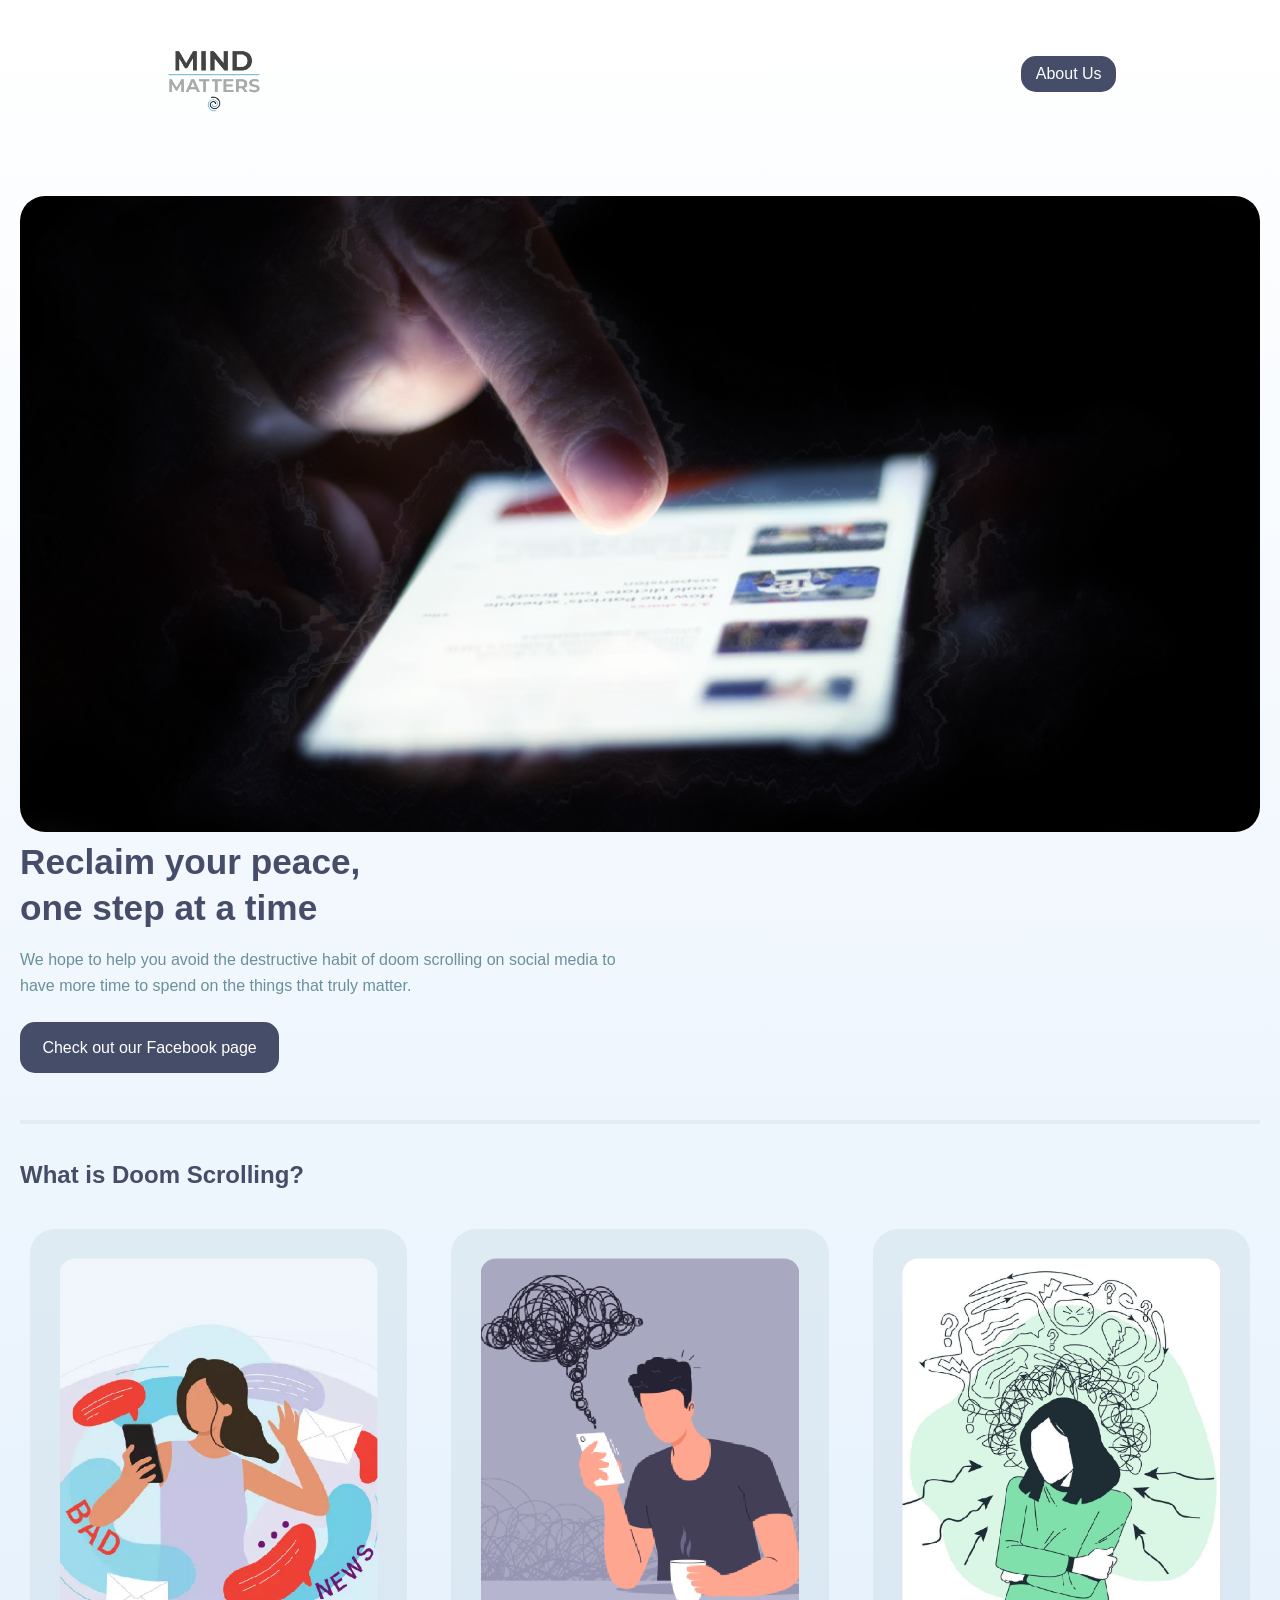
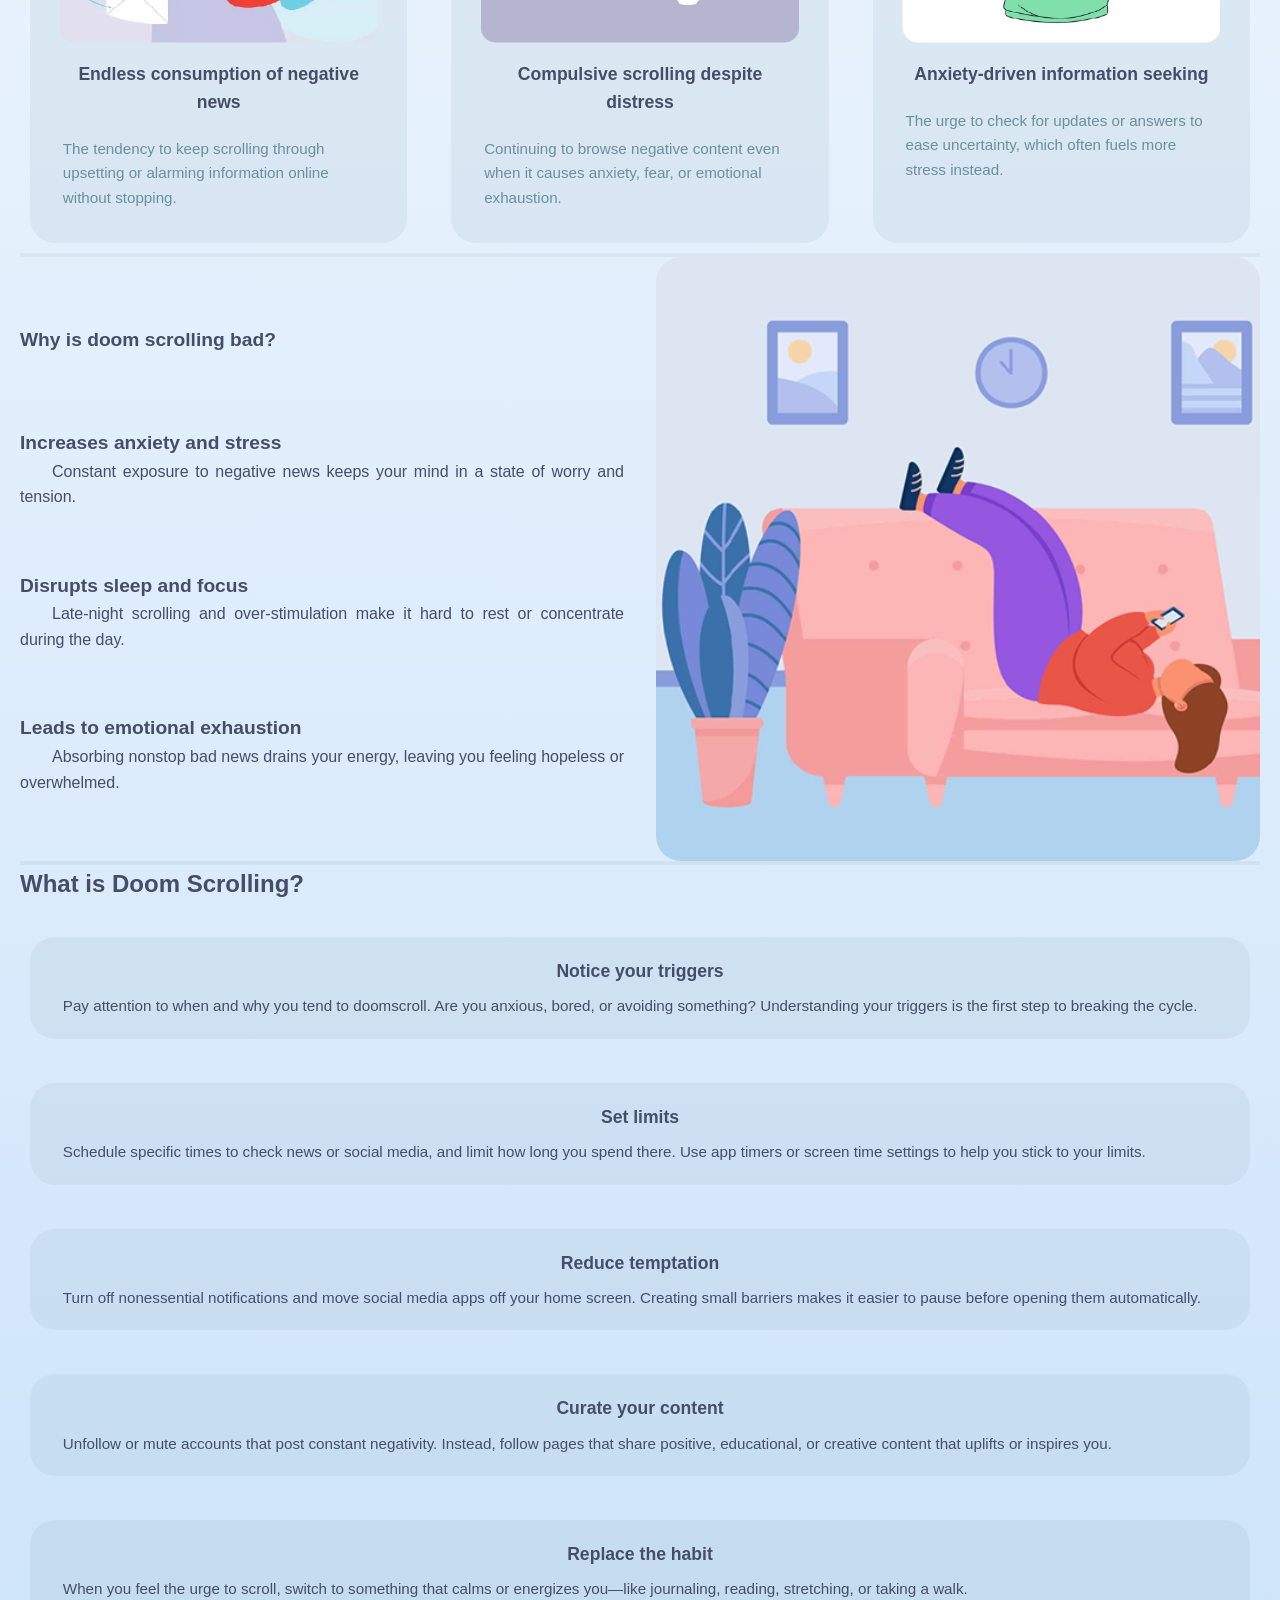
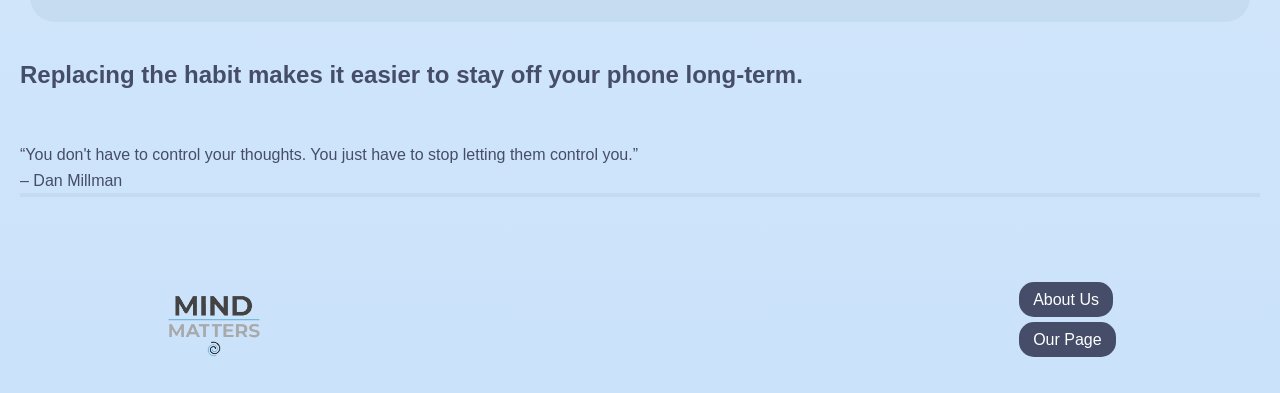
<file: index.html>
<!DOCTYPE html>
<html lang="en">
<head>
  <meta charset="UTF-8" />
  <meta name="viewport" content="width=device-width, initial-scale=1.0" />
  <title>Mind Matters</title>
  <link rel="stylesheet" href="style.css" />
</head>
<body>

  <header class="navbar">
    <a href="index.html" class="logo">
      <img src="images/logo.png" alt="Mind Matters logo">
    </a>
    <nav>
      <a href="about.html" class="btn">About Us</a>
    </nav>
  </header>


  <section class="hero">
  <img src="images/home/hero.png" alt="" class="hero-img" />
    <div class="hero-text">
      <h2>Reclaim your peace,<br>one step at a time</h2>
      <p>
        We hope to help you avoid the destructive habit of doom scrolling on
        social media to have more time to spend on the things that truly matter.
      </p>
      <a href="https://www.facebook.com/profile.php?id=61581271754648" class="btn-dark">Check out our Facebook page</a>
    </div>
  </section>


  <!-- Section: What is Doom Scrolling -->
  <section class="section">
    <h3>What is Doom Scrolling?</h3>
    <div class="cards">
      <div class="card">
        <img src="images/home/negative_news.png" alt="Negative news" />
        <h4>Endless consumption of negative news</h4>
        <p>
          The tendency to keep scrolling through upsetting or alarming
          information online without stopping.
        </p>
      </div>
      <div class="card">
        <img src="images/home/scrolling_distress.png" alt="Scrolling distress" />
        <h4>Compulsive scrolling despite distress</h4>
        <p>
          Continuing to browse negative content even when it causes anxiety,
          fear, or emotional exhaustion.
        </p>
      </div>
      <div class="card">
        <img src="images/home/information_seeking.png" alt="Information seeking" />
        <h4>Anxiety-driven information seeking</h4>
        <p>
          The urge to check for updates or answers to ease uncertainty, which
          often fuels more stress instead.
        </p>
      </div>
    </div>
  </section>


  <!-- Section: Why is it bad -->
  <section class="section two-col">
    <div class="text-col">
      <h3>Why is doom scrolling bad?</h3>
      <div>
      <h4>Increases anxiety and stress</h4>
      <p>
        Constant exposure to negative news keeps your mind in a state of worry
        and tension.
      </p>
      </div>

      <div>
      <h4>Disrupts sleep and focus</h4>
      <p>
        Late-night scrolling and over-stimulation make it hard to rest or
        concentrate during the day.
      </p>
      </div>
      
      <div>
      <h4>Leads to emotional exhaustion</h4>
      <p>
        Absorbing nonstop bad news drains your energy, leaving you feeling
        hopeless or overwhelmed.
      </p>
      </div>
      
    </div>

    <img src="images/home/side.png" alt=""/>

  </section>
  

  <!-- Main Article -->
  <section class="section">
    <h3>What is Doom Scrolling?</h3>
    <div class="steps">
      
      <div class="card">
        <h4>Notice your triggers</h4>
        <p2>
          Pay attention to when and why you tend to doomscroll. Are you anxious, bored, or avoiding something? Understanding your triggers is the first step to breaking the cycle.
        </p2>
      </div>

      <div class="card">
        <h4>Set limits</h4>
        <p2>
          Schedule specific times to check news or social media, and limit how long you spend there. Use app timers or screen time settings to help you stick to your limits.
        </p2>
      </div>

      <div class="card">
        <h4>Reduce temptation</h4>
        <p2>
          Turn off nonessential notifications and move social media apps off your home screen. Creating small barriers makes it easier to pause before opening them automatically.
        </p2>
      </div>

      <div class="card">
        <h4>Curate your content</h4>
        <p2>
          Unfollow or mute accounts that post constant negativity. Instead, follow pages that share positive, educational, or creative content that uplifts or inspires you.
        </p2>
      </div>

      <div class="card">
        <h4>Replace the habit</h4>
        <p2>
          When you feel the urge to scroll, switch to something that calms or energizes you—like journaling, reading, stretching, or taking a walk.
        </p2>
      </div>

    <h3>Replacing the habit makes it easier to stay off your phone long-term.</h3>

    <div >
          <p class="quote">
            “You don't have to control your thoughts. You just have to stop letting them control you.” 
            <br>– Dan Millman
          </p>
    </div>

    </div>

  </section>

  
  <!-- Footer -->
  <footer class="footer">
    <a href="index.html" class="logo">
      <img src="images/logo.png" alt="Mind Matters logo">        
    </a>
    <div>
      <nav>
        <a href="about.html" class="btn">About Us</a>
      </nav>
      <nav>
        <a href="https://www.facebook.com/profile.php?id=61581271754648" class="btn">Our Page</a>
      </nav>
    </div>
  </footer>
</body>
</html>

  </main>
</body>
</html>

<script>
const observer = new IntersectionObserver(entries => {
  entries.forEach(entry => {
    if (entry.isIntersecting) {
      entry.target.classList.add('visible');
      observer.unobserve(entry.target);
    }
  });
}, { threshold: 0.2 });

document.querySelectorAll('.card').forEach(card => observer.observe(card));
document.querySelectorAll('.two-col').forEach(card => observer.observe(card));
document.querySelectorAll('.text-col').forEach(card => observer.observe(card));
</script>
</file>
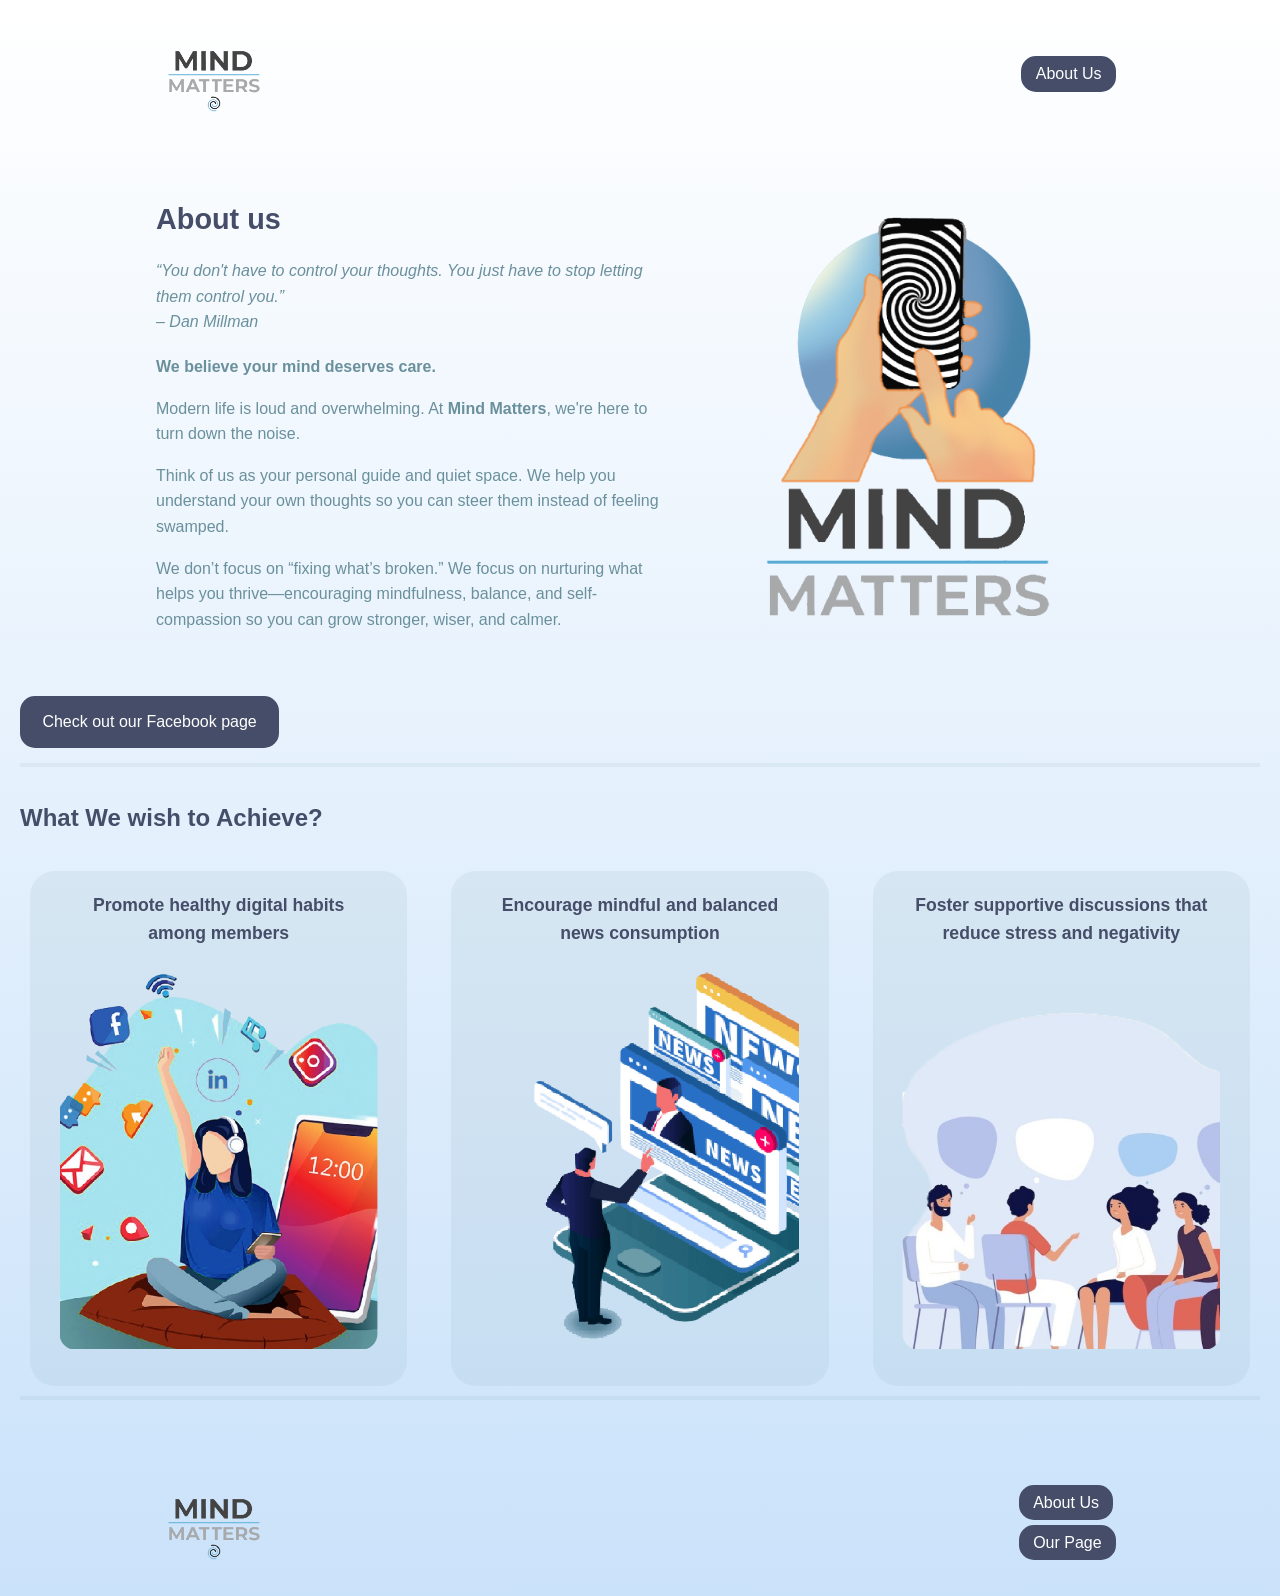
<file: about.html>
<!DOCTYPE html>
<html lang="en">
<head>
  <meta charset="UTF-8" />
  <meta name="viewport" content="width=device-width, initial-scale=1.0" />
  <title>About Us | Mind Matters</title>
  <link rel="stylesheet" href="style.css" />
</head>
<body>
  <!-- Navbar -->
  <header class="navbar">
    <a href="index.html" class="logo">
      <img src="images/logo.png" alt="Mind Matters logo">
    </a>
    </div>
    <nav>
      <a href="about.html" class="btn">About Us</a>
    </nav>
    
  </header>

  <!-- About Section -->
  <section class="about">
    <div class="about-content">
      <div class="text">
        <h2>About us</h2>
        <p class="quote">
          “You don't have to control your thoughts. You just have to stop letting them control you.” 
          <br>– Dan Millman
        </p>
        <p><strong>We believe your mind deserves care.</strong></p>
        <p>
          Modern life is loud and overwhelming. At <strong>Mind Matters</strong>, we're here to turn down the noise.
        </p>
        <p>
          Think of us as your personal guide and quiet space. We help you understand your own thoughts so you can steer them instead of feeling swamped.
        </p>
        <p>
          We don’t focus on “fixing what’s broken.” We focus on nurturing what helps you thrive—encouraging mindfulness, balance, and self-compassion so you can grow stronger, wiser, and calmer.
        </p>
      </div>

      <div class="image">
        <img src="images/about/about.png" alt="Mind Matters Logo" />
      </div>
    </div>
  </section>


  <section class="hero">
    <div>
      <a href="https://www.facebook.com/profile.php?id=61581271754648" class="btn-dark">Check out our Facebook page</a>
    </div>
  </section>
  
  <!-- Section: What is Doom Scrolling -->
  <section class="section">
    <h3>What We wish to Achieve?</h3>
    <div class="cards">
      <div class="card">
        <h4>Promote healthy digital habits among members</h4>
        <img src="images/about/goal1.png" alt="Negative news" />
      </div>
      <div class="card">
        <h4>Encourage mindful and balanced news consumption</h4>
        <img src="images/about/goal2.png" alt="Scrolling distress" />
      </div>
      <div class="card">
        <h4>Foster supportive discussions that reduce stress and negativity</h4>
        <img src="images/about/goal3.png" alt="Information seeking" />
      </div>
    </div>
  </section>

  <!-- Footer -->
  <footer class="footer">

    <a href="index.html" class="logo">
      <img src="images/logo.png" alt="Mind Matters logo">
    </a>
    <div>
      <nav>
        <a href="about.html" class="btn">About Us</a>
      </nav>
      <nav>
        <a href="https://www.facebook.com/profile.php?id=61581271754648" class="btn">Our Page</a>
      </nav>
    </div>

  </footer>
  
</body>
</html>


<script>
const observer = new IntersectionObserver(entries => {
  entries.forEach(entry => {
    if (entry.isIntersecting) {
      entry.target.classList.add('visible');
      observer.unobserve(entry.target);
    }
  });
}, { threshold: 0.2 });

document.querySelectorAll('.card').forEach(card => observer.observe(card));
document.querySelectorAll('.two-col').forEach(card => observer.observe(card));
</script>
</file>
<file: style.css>
:root {
  --text-dark: #454d68;
  --text-dark-selected: #323953;
  --text-light: #6a909c;
  --text-white: #D0E8F2;
  --text-bg-transparent: rgba(106, 144, 156, 0.1);
  --bg-light: linear-gradient(180deg, #ffffff, #cae2fa);
  --bg-gray: #D0E8F2;
  --radius: 25px;
  --radius-sml: 15px;
  --max-width: 1280px;
}

* {
  margin: 0;
  padding: 0;
  box-sizing: border-box;
  font-family: "Helvetica", sans-serif;
}

body {
  padding-inline: 20px;
  background: var(--bg-light);
  color: var(--text-dark);
  line-height: 1.6;
}

.centerThisOneDiv{
  align-items: center;
  align-self: center;
}

/* Navbar */
.navbar {
  max-width: 100vw;
  padding: 1.5rem 1rem;
  display: flex;
  justify-content: space-between;
  align-items: center;
}

/* --- Logo with image --- */
.logo {
  margin-inline: 10vw;
  display: flex;
  align-items: center;
  gap: 0.5rem;
}

.logo:hover {
  animation: scaleUp 0.1s ease-in-out 0s 1 normal forwards;
}

.logo img {
  width: 100px;          /* size of the logo */
  height: 100px;
  object-fit: contain;  /* keep proportions */
}

.logo span {
  font-size: 1rem;
  font-weight: 600;
  color: var(--text-dark);
}

.navbar nav {
  margin-inline: 10vw;
  display: flex;
  gap: 1rem;
  align-items: center;
}

.navbar a {
  text-decoration: none;
  color: var(--text-dark);
  font-weight: 500;
}

/* Hero Section */
.hero {
  max-width: var(--max-width);
  margin: 2rem auto;
  text-align: left;
  border-color:var(--text-dark);
  border-bottom: 4px solid var(--text-bg-transparent);
  padding-bottom: 15px;
}

.hero-text {
  margin-bottom: 2rem;
}

.hero h2 {
  font-size: 2.2rem;
  margin-bottom: 1rem;
  line-height: 1.3;
}

.hero p {
  color: var(--text-light);
  margin-bottom: 1.5rem;
  max-width: 600px;
}

.btn-dark {
  display: inline-block;
  background: var(--text-dark);
  color: white!important;
  padding: 0.8rem 1.4rem;
  border-radius: var(--radius-sml);
  text-decoration: none;
  font-weight: 500;
}

.btn-small {
  display: inline-block;
  background: var(--text-dark);
  color: white!important;
  padding: 0.4rem 0.9rem;
  border-radius: var(--radius-sml);
  font-size: 0.9rem;
}

.btn {
  display: inline-block;
  background: var(--text-dark);
  color: white!important;
  padding: 0.3rem 0.9rem;
  border-radius: var(--radius-sml);
  text-decoration: none;
  font-weight: 500;
  white-space: nowrap;
}

.btn-dark:hover {
  animation: scaleUp 0.1s ease-in-out 0s 1 normal forwards;
  background: var(--bg-gray);
  color: var(--text-dark-selected)!important;
  border-color: var(--text-dark-selected);
  border: 2px solid var(--text-dark-selected);
}

.btn-small:hover {
  animation: scaleUp 0.1s ease-in-out 0s 1 normal forwards;
  background: var(--bg-gray);
  color: var(--text-dark-selected)!important;
  border: 2px solid var(--text-dark-selected);
}

.btn:hover {
  animation: scaleUp 0.1s ease-in-out 0s 1 normal forwards;
  background: var(--bg-gray);
  color: var(--text-dark-selected)!important;
  border: 2px solid var(--text-dark-selected);
}

.hero-img {
  width: 100%;
  border-radius: var(--radius);
  margin-top: 1rem;
  animation: slideIn 1s ease-in-out .1s 1 normal forwards;
}

/* Sections */
.section {
  max-width: var(--max-width);
  margin: 0rem auto;
  padding: 0rem;
  border-bottom: 4px solid var(--text-bg-transparent);
}

.section h3 {
  font-size: 1.5rem;
  margin-bottom: 1.5rem;
}

/* Cards */
.cards {
  display: grid;
  grid-template-columns: repeat(auto-fit, minmax(280px, 1fr));
  gap: 1.5rem;
}

.card {
  opacity: 0;
  transform: translateX(-50px);
  transition: all 0.8s ease;
  background: var(--text-bg-transparent);
  border-radius: var(--radius);
  margin: 10px;
  padding: 20px;
  border-color: var(--text-light);
}

.card.visible {
  opacity: 1;
  transform: translateX(0);
}

.card:nth-child(1) { transition-delay: 0s; }
.card:nth-child(2) { transition-delay: 0.2s; }
.card:nth-child(3) { transition-delay: 0.4s; }
.card:nth-child(4) { transition-delay: 0.6s; }
.card:nth-child(5) { transition-delay: 0.8s; }

.card img {
  width: 100%;
  border-radius: var(--radius);
  padding: 0.6rem;
}

.card h4 {
  text-align: center;
  font-size: 1.1rem;
  margin-bottom: 0.5rem;
  padding-inline: 0.8rem;
}

.card p {
  color: var(--text-light);
  font-size: 0.95rem;
  padding: 0.8rem;
}

.card p2 {
  color: var(--text-dark);
  text-align: center;
  font-size: 0.95rem;
  padding: 0.8rem;
}

.steps {
  display: grid;
  grid-template-rows: repeat(auto-fit, minmax(280px));
  gap: 1.5rem;
}


/* Two-column section */
.two-col {
  opacity: 0;
  transform: translateY(-50px);
  transition: all 0.8s ease;
  display: grid;
  grid-template-columns: 1fr 1fr;
  gap: 2rem;
  align-content: center;
  justify-content: center;
}

.text-col {
  opacity: 0;
  transform: translateY(-50px);
  transition: all 0.8s ease;
  display: grid;
  grid-template-columns: 1fr;
  gap: 2rem;
  align-content: center;
  justify-content: center;
}

.two-col img {
  width: 100%;
  border-radius: var(--radius);
}

.two-col h4 {
  margin-top: 1rem;
  font-size: 1.2rem;
}

.two-col h3 {
  margin-top: 1rem;
  font-size: 1.2rem;
}

.two-col p {
  text-indent: 2em;
  text-align: justify;
  color: var(--text-dark);
  font-size: 1rem;
  margin-bottom: 0.80rem;
}

.two-col.visible {
  opacity: 1;
  transform: translateY(0);
}

.text-col.visible {
  opacity: 1;
  transform: translateY(0);
}

/* Responsive */
@media (max-width: 768px) {
  .two-col {
    grid-template-columns: 1fr;
  }
  .hero h2 {
    font-size: 1.8rem;
  }
  .navbar {
    flex-direction: column;
    gap: 0.5rem;
  }
  .footer {
    flex-direction: column;
    gap: 0.5rem;
  }
}


/* --- Article Page Styles --- */
.article {
  margin: 2rem auto;
  padding: 0 1rem;
}

.article .subtitle {
  color: var(--text-light);
  margin-bottom: 1.5rem;
}

.article .body-text {
  text-align: justify;
  text-indent: 2em;
  color: var(--text-light);
  margin: 1.5rem 0;
}

.article-section {
  margin-top: 3rem;
}

.article-section h3 {
  font-size: 1.3rem;
  margin-bottom: 1rem;
}

/* --- About Page --- */
.about {
  max-width: 1000px;
  margin: 3rem auto;
  padding: 0 1rem;
}

.about-content {
  display: grid;
  grid-template-columns: 1.2fr 1fr;
  gap: 2rem;
  align-items: center;
}

.about h2 {
  font-size: 1.8rem;
  margin-bottom: 1rem;
}

.about .quote {
  font-style: italic;
  color: var(--text-light);
  margin-bottom: 1.2rem;
}

.about p {
  color: var(--text-light);
  margin-bottom: 1rem;
  font-size: 1rem;
}

.about img {
  width: 100%;
  border-radius: var(--radius);
  object-fit: cover;
}

/* Footer */
.footer {
  max-width: 100vw;
  padding: 1.5rem 1rem;
  display: flex;
  justify-content: space-between;
  align-items: center;
  margin: 3rem auto 0;
}


.footer nav {
  margin-inline: 10vw;
  display: flex;
  gap: 1rem;
  align-items: center;
  margin-top: 5px;
  margin-bottom: 5px;
}

.footer a {
  text-decoration: none;
  color: var(--text-dark);
  font-weight: 500;
}

/* Responsive */
@media (max-width: 768px) {
  .about-content {
    grid-template-columns: 1fr;
  }

  .about .image {
    order: -1;
  }
}

/*Fancy ahhhh animnations*/

/*animation: slideIn 1s ease-in-out .1s 1 normal forwards;*/
@keyframes slideIn {
	0% {
		opacity: 0;
		transform: translateY(-25px);
	}

	100% {
		opacity: 1;
		transform: translateY(0);
	}
}


/*
animation: scaleUp 1s ease-in-out .1s 1 normal forwards;
*/
@keyframes scaleUp {
	0% {
		transform: scale(1);
	}

	100% {
		transform: scale(1.1);
	}
}
</file>
